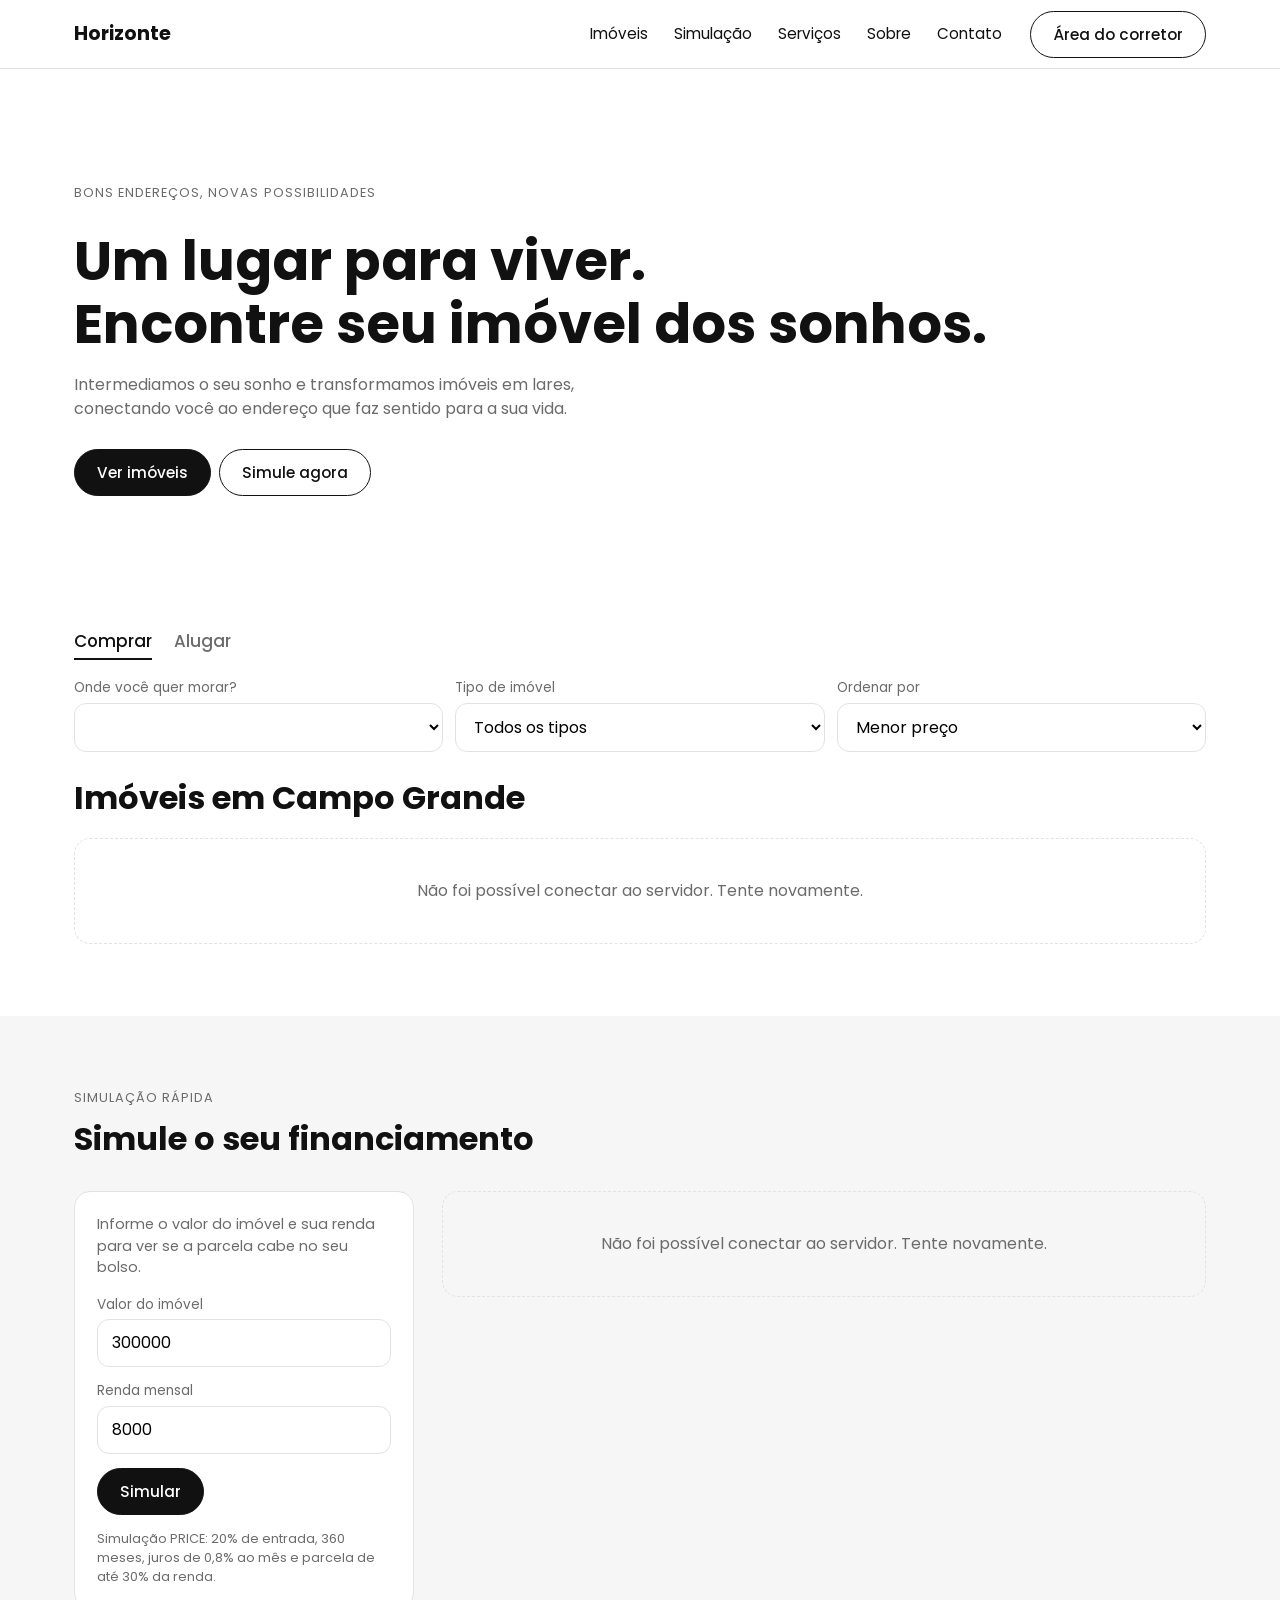
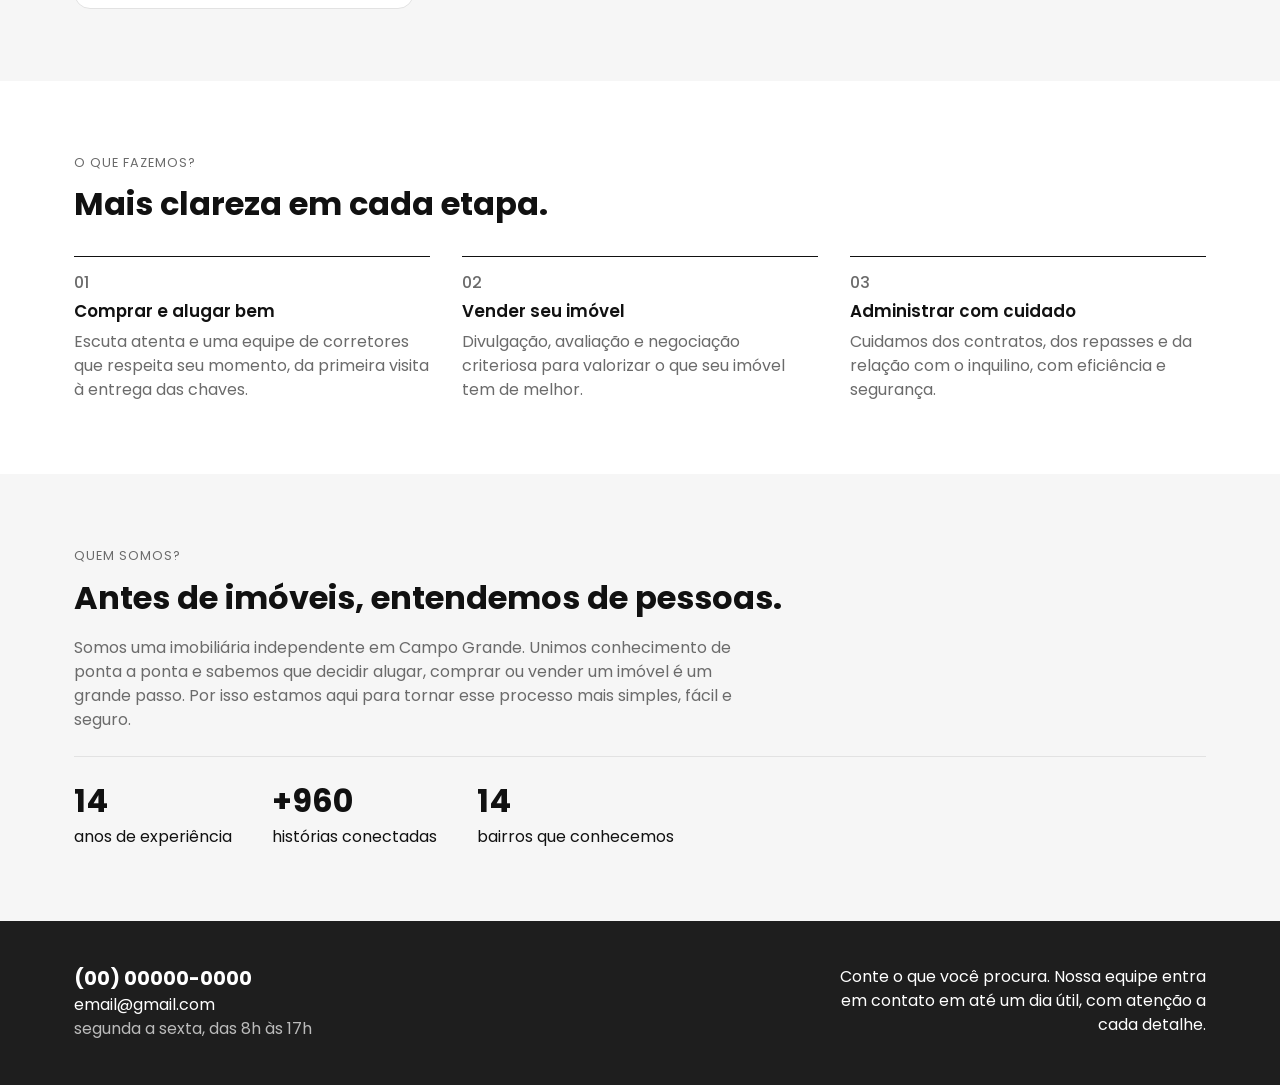
<file: docs/index.html>
<!doctype html>
<html lang="pt-BR">
  <head>
    <meta charset="UTF-8" />
    <meta name="viewport" content="width=device-width, initial-scale=1" />
    <title>Horizonte Imóveis</title>
    <link rel="stylesheet" href="style.css" />
  </head>
  <body data-pagina="site">
    <header class="topo">
      <div class="wrap">
        <a class="logo" href="#">Horizonte</a>
        <nav>
          <a href="#imoveis">Imóveis</a><a href="#simulacao">Simulação</a
          ><a href="#servicos">Serviços</a><a href="#sobre">Sobre</a
          ><a href="#contato">Contato</a>
        </nav>
        <a class="btn" href="sistema.html">Área do corretor</a>
      </div>
    </header>

    <main>
      <section class="hero">
        <div class="wrap">
          <p class="eyebrow">Bons endereços, novas possibilidades</p>
          <h1>Um lugar para viver.<br />Encontre seu imóvel dos sonhos.</h1>
          <p>
            Intermediamos o seu sonho e transformamos imóveis em lares,
            conectando você ao endereço que faz sentido para a sua vida.
          </p>
          <a class="btn dark" href="#imoveis">Ver imóveis</a
          ><a class="btn" href="#simulacao">Simule agora</a>
        </div>
      </section>

      <section id="imoveis">
        <div class="wrap">
          <div class="abas">
            <button class="aba on" data-f="Comprar">Comprar</button
            ><button class="aba" data-f="Alugar">Alugar</button>
          </div>
          <div class="filtros">
            <div>
              <label for="f-bairro">Onde você quer morar?</label
              ><select id="f-bairro"></select>
            </div>
            <div>
              <label for="f-tipo">Tipo de imóvel</label
              ><select id="f-tipo">
                <option value="">Todos os tipos</option>
                <option>Casa</option>
                <option>Apartamento</option>
                <option>Terreno</option>
              </select>
            </div>
            <div>
              <label for="f-ordem">Ordenar por</label
              ><select id="f-ordem">
                <option value="menor">Menor preço</option>
                <option value="maior">Maior preço</option>
                <option value="area">Maior área</option>
              </select>
            </div>
          </div>
          <div class="lista-info">
            <h2>Imóveis em Campo Grande</h2>
            <span class="mut" id="total"></span>
          </div>
          <div class="grade" id="lista"></div>
        </div>
      </section>

      <section id="simulacao" class="fundo-claro">
        <div class="wrap">
          <p class="eyebrow">Simulação rápida</p>
          <h2>Simule o seu financiamento</h2>
          <form class="sim" id="simulador">
            <div class="card">
              <p class="mut sim-dica">
                Informe o valor do imóvel e sua renda para ver se a parcela cabe
                no seu bolso.
              </p>
              <div class="campo">
                <label for="s-imovel">Valor do imóvel</label
                ><input
                  id="s-imovel"
                  inputmode="decimal"
                  placeholder="R$ 300.000,00"
                  value="300000"
                />
              </div>
              <div class="campo">
                <label for="s-renda">Renda mensal</label
                ><input
                  id="s-renda"
                  inputmode="decimal"
                  placeholder="R$ 8.000,00"
                  value="8000"
                />
              </div>
              <button class="btn dark" type="submit">Simular</button>
              <p class="mut sim-nota">
                Simulação PRICE: 20% de entrada, 360 meses, juros de 0,8% ao mês
                e parcela de até 30% da renda.
              </p>
            </div>
            <div class="tiles" id="resultado"></div>
          </form>
        </div>
      </section>

      <section id="servicos">
        <div class="wrap">
          <p class="eyebrow">O que fazemos?</p>
          <h2>Mais clareza em cada etapa.</h2>
          <div class="tres">
            <div>
              <span>01</span>
              <h3>Comprar e alugar bem</h3>
              <p class="mut">
                Escuta atenta e uma equipe de corretores que respeita seu
                momento, da primeira visita à entrega das chaves.
              </p>
            </div>
            <div>
              <span>02</span>
              <h3>Vender seu imóvel</h3>
              <p class="mut">
                Divulgação, avaliação e negociação criteriosa para valorizar o
                que seu imóvel tem de melhor.
              </p>
            </div>
            <div>
              <span>03</span>
              <h3>Administrar com cuidado</h3>
              <p class="mut">
                Cuidamos dos contratos, dos repasses e da relação com o
                inquilino, com eficiência e segurança.
              </p>
            </div>
          </div>
        </div>
      </section>

      <section id="sobre" class="fundo-claro">
        <div class="wrap">
          <p class="eyebrow">Quem somos?</p>
          <h2>Antes de imóveis, entendemos de pessoas.</h2>
          <p class="mut sobre-texto">
            Somos uma imobiliária independente em Campo Grande. Unimos
            conhecimento de ponta a ponta e sabemos que decidir alugar, comprar
            ou vender um imóvel é um grande passo. Por isso estamos aqui para
            tornar esse processo mais simples, fácil e seguro.
          </p>
          <div class="stats">
            <div><b>14</b>anos de experiência</div>
            <div><b>+960</b>histórias conectadas</div>
            <div><b>14</b>bairros que conhecemos</div>
          </div>
        </div>
      </section>
    </main>

    <footer class="rodape" id="contato">
      <div class="wrap">
        <div>
          <b>(00) 00000-0000</b><br />email@gmail.com<br /><span
            >segunda a sexta, das 8h às 17h</span
          >
        </div>
        <p>
          Conte o que você procura. Nossa equipe entra em contato em até um dia
          útil, com atenção a cada detalhe.
        </p>
      </div>
    </footer>

    <script src="app.js"></script>
  </body>
</html>
</file>
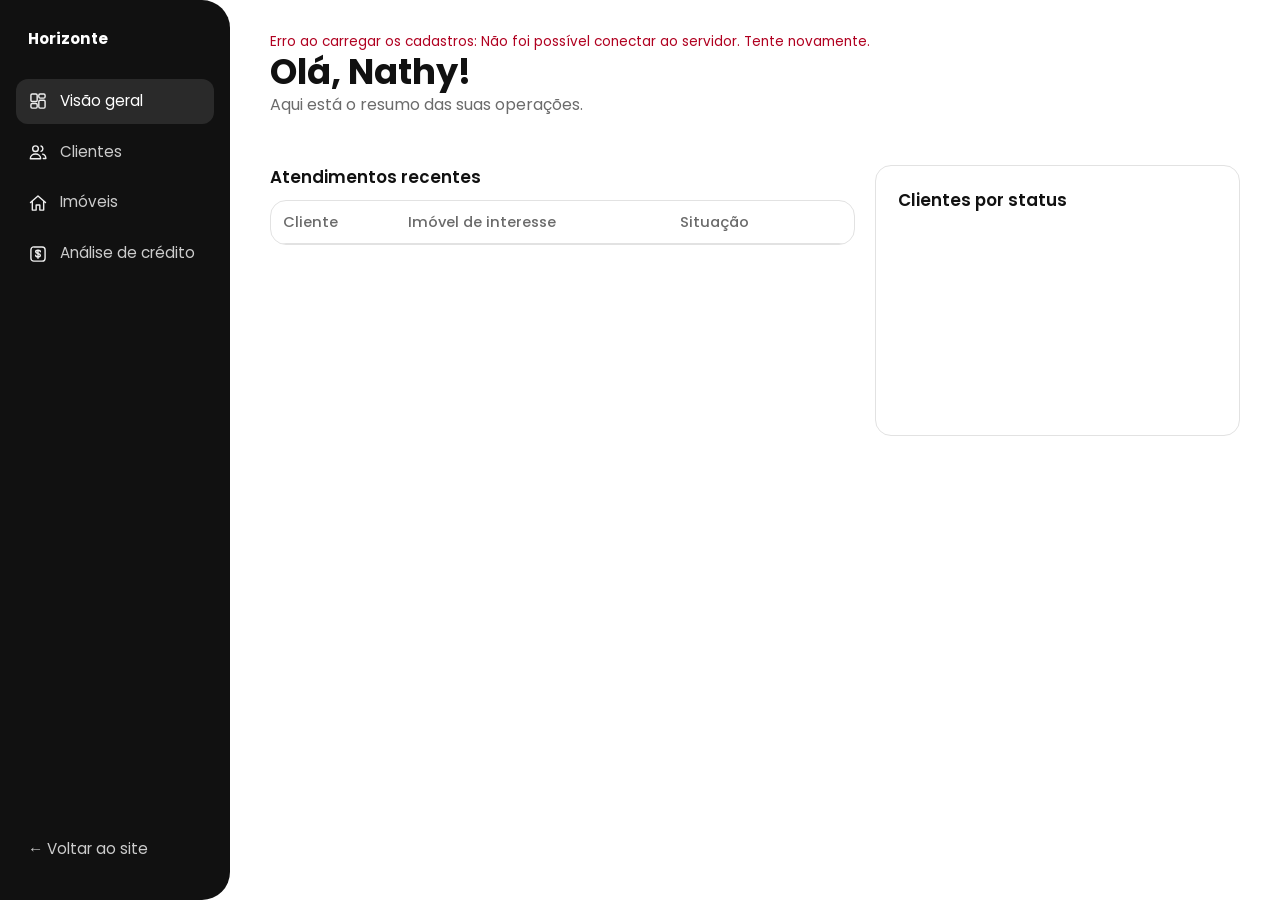
<file: docs/sistema.html>
<!doctype html>
<html lang="pt-BR">
  <head>
    <meta charset="UTF-8" />
    <meta name="viewport" content="width=device-width, initial-scale=1" />
    <title>Sistema do corretor | Horizonte</title>
    <link rel="stylesheet" href="style.css" />
  </head>
  <body data-pagina="sistema">
    <div class="app">
      <aside class="lateral">
        <a class="logo" href="index.html">Horizonte</a>
        <a href="#geral"><img src="img/painel.svg" alt="" />Visão geral</a>
        <a href="#clientes"><img src="img/grupo.svg" alt="" />Clientes</a>
        <a href="#imoveis"><img src="img/casa.svg" alt="" />Imóveis</a>
        <a href="#analise"
          ><img src="img/financiar.svg" alt="" />Análise de crédito</a
        >
        <a class="sair" href="index.html">← Voltar ao site</a>
      </aside>

      <main class="main">
        <p class="erro" id="aviso" hidden></p>
        <section class="view" id="geral">
          <div class="cab">
            <div>
              <h1>Olá, Nathy!</h1>
              <p class="mut">Aqui está o resumo das suas operações.</p>
            </div>
          </div>
          <div class="kpis" id="kpis"></div>
          <div class="duas">
            <div>
              <h3 class="titulo-tabela">Atendimentos recentes</h3>
              <div class="tabela">
                <table>
                  <thead>
                    <tr>
                      <th>Cliente</th>
                      <th>Imóvel de interesse</th>
                      <th>Situação</th>
                      <th></th>
                    </tr>
                  </thead>
                  <tbody id="recentes"></tbody>
                </table>
              </div>
            </div>
            <div class="card">
              <h3>Clientes por status</h3>
              <div class="barras" id="grafico"></div>
            </div>
          </div>
        </section>
        <section class="view" id="clientes">
          <div class="cab">
            <div>
              <h1>Clientes</h1>
              <p class="mut">
                Cadastre clientes e use-os na análise de crédito.
              </p>
            </div>
            <button class="btn dark" id="novo-cliente">+ Cadastrar</button>
          </div>
          <div class="tabela">
            <table>
              <thead>
                <tr>
                  <th>Cliente</th>
                  <th>CPF</th>
                  <th>Renda mensal</th>
                  <th>Imóvel de interesse</th>
                  <th>Status</th>
                  <th></th>
                </tr>
              </thead>
              <tbody id="tab-clientes"></tbody>
            </table>
          </div>
        </section>
        <section class="view" id="imoveis">
          <div class="cab">
            <div>
              <h1>Imóveis</h1>
              <p class="mut">
                Os imóveis cadastrados aparecem na hora no site.
              </p>
            </div>
            <button class="btn dark" id="novo-imovel">+ Cadastrar</button>
          </div>
          <div class="grade" id="grade-imoveis"></div>
        </section>
        <section class="view" id="analise">
          <div class="cab">
            <div>
              <h1>Análise de crédito</h1>
              <p class="mut">
                Verifique o CPF, analise os critérios e consulte o resultado.
              </p>
            </div>
          </div>
          <div class="analise">
            <form class="card" id="form-analise">
              <div class="campo">
                <label for="a-cliente">Cliente cadastrado</label
                ><select id="a-cliente"></select>
              </div>
              <div class="campo">
                <label for="a-cpf">CPF do cliente</label
                ><input
                  id="a-cpf"
                  inputmode="numeric"
                  placeholder="000.000.000-00"
                />
              </div>
              <div class="campo">
                <label for="a-codigo">Código do imóvel desejado</label
                ><input
                  id="a-codigo"
                  type="number"
                  min="1"
                  placeholder="Ex.: 1"
                />
              </div>
              <button class="btn dark" type="submit">Executar análise</button>
              <p class="mut nota-cpf">
                CPFs de teste: 111.444.777-35 (com restrição) · 123.456.789-09
                (negativado) · 529.982.247-25 (regular, score 750). Outros CPFs
                válidos são regulares (score 600).
              </p>
            </form>
            <div class="card">
              <h3 class="titulo-etapas">Etapas da análise</h3>
              <div id="etapas">
                <p class="mut">Execute a análise para ver as etapas.</p>
              </div>
            </div>
            <div class="card">
              <h3 class="titulo-resultado">Resultado</h3>
              <div id="res"><p class="mut">Aguardando análise.</p></div>
            </div>
          </div>
        </section>
      </main>
    </div>

    <dialog id="dlg-cliente">
      <form>
        <h2>Cadastrar cliente</h2>
        <div class="campo">
          <label for="c-nome">Nome completo</label
          ><input id="c-nome" placeholder="Ex.: Maria Silva" />
        </div>
        <div class="linha2">
          <div class="campo">
            <label for="c-cpf">CPF</label
            ><input
              id="c-cpf"
              inputmode="numeric"
              placeholder="000.000.000-00"
            />
          </div>
          <div class="campo">
            <label for="c-renda">Renda mensal (R$)</label
            ><input id="c-renda" inputmode="decimal" placeholder="6000" />
          </div>
        </div>
        <div class="campo">
          <label for="c-imovel">Imóvel de interesse</label
          ><select id="c-imovel"></select>
        </div>
        <p class="erro"></p>
        <div class="acoes">
          <button class="btn" type="button" data-fechar>Cancelar</button
          ><button class="btn dark" type="submit">Salvar</button>
        </div>
      </form>
    </dialog>

    <dialog id="dlg-imovel">
      <form>
        <h2>Cadastrar imóvel</h2>
        <div class="campo">
          <label for="i-endereco">Endereço</label
          ><input id="i-endereco" placeholder="Ex.: Rua das Flores, 100" />
        </div>
        <div class="linha2">
          <div class="campo">
            <label for="i-bairro">Bairro</label
            ><input id="i-bairro" placeholder="Ex.: Pioneiros" />
          </div>
          <div class="campo">
            <label for="i-tipo">Tipo</label
            ><select id="i-tipo">
              <option>Casa</option>
              <option>Apartamento</option>
              <option>Terreno</option>
            </select>
          </div>
        </div>
        <div class="linha2">
          <div class="campo">
            <label for="i-fin">Finalidade</label
            ><select id="i-fin">
              <option>Comprar</option>
              <option>Alugar</option>
            </select>
          </div>
          <div class="campo">
            <label for="i-preco" id="rotulo-preco">Preço de venda (R$)</label
            ><input id="i-preco" inputmode="decimal" placeholder="350000" />
          </div>
        </div>
        <div class="linha2">
          <div class="campo">
            <label for="i-quartos">Quartos</label
            ><input id="i-quartos" type="number" min="0" value="2" />
          </div>
          <div class="campo">
            <label for="i-banheiros">Banheiros</label
            ><input id="i-banheiros" type="number" min="0" value="1" />
          </div>
        </div>
        <div class="campo">
          <label for="i-area">Área (m²)</label
          ><input id="i-area" inputmode="decimal" placeholder="85" />
        </div>
        <p class="erro"></p>
        <div class="acoes">
          <button class="btn" type="button" data-fechar>Cancelar</button
          ><button class="btn dark" type="submit">Salvar</button>
        </div>
      </form>
    </dialog>

    <script src="app.js"></script>
  </body>
</html>
</file>
<file: docs/style.css>
@import url("https://fonts.googleapis.com/css2?family=Poppins:wght@400;500;600;700&display=swap");

* {
  box-sizing: border-box;
  margin: 0;
  padding: 0;
}

body {
  font-family: Poppins, sans-serif;
  font-size: 16px;
  font-weight: 400;
  line-height: 1.5;
  color: #111;
  background-color: #fff;
}

a {
  color: inherit;
  text-decoration: none;
}

img {
  display: block;
}

h1 {
  font-size: clamp(2rem, 4.5vw, 3.4rem);
  line-height: 1.15;
  font-weight: 700;
}

h2 {
  font-size: clamp(1.5rem, 2.6vw, 2rem);
  font-weight: 700;
}

h3 {
  font-size: 1.05rem;
  font-weight: 600;
}

section {
  padding: 72px 0;
}

.wrap {
  max-width: 1180px;
  margin: 0 auto;
  padding: 0 24px;
}

.mut {
  color: #6b6b6b;
}

.eyebrow {
  font-size: 0.8rem;
  letter-spacing: 0.08em;
  text-transform: uppercase;
  color: #6b6b6b;
  margin-bottom: 8px;
}

.fundo-claro {
  background-color: #f6f6f6;
}

.larga {
  grid-column: 1 / -1;
}

.btn {
  display: inline-flex;
  align-items: center;
  gap: 8px;
  padding: 11px 22px;
  border: 1px solid #111;
  border-radius: 999px;
  background-color: #fff;
  font-family: Poppins;
  font-size: 0.95rem;
  font-weight: 500;
  line-height: normal;
  cursor: pointer;
  transition: 0.15s;
}

.btn:hover {
  background-color: #f6f6f6;
}

.btn.dark {
  background-color: #111;
  color: #fff;
}

.btn.dark:hover {
  background-color: #333;
}

.btn.sm {
  padding: 6px 14px;
  font-size: 0.85rem;
  border-radius: 10px;
}

label {
  display: block;
  font-size: 0.85rem;
  color: #6b6b6b;
  margin-bottom: 4px;
}

input,
select {
  width: 100%;
  padding: 11px 14px;
  border: 1px solid #e2e2e2;
  border-radius: 12px;
  font-family: inherit;
  font-size: inherit;
  font-weight: inherit;
  line-height: inherit;
  background-color: #fff;
  outline: 0;
}

input:focus,
select:focus {
  border-color: #111;
}

.campo {
  margin-bottom: 14px;
}

.erro {
  color: #b00020;
  font-size: 0.85rem;
  min-height: 1.3em;
}

.linha2 {
  display: grid;
  grid-template-columns: 1fr 1fr;
  gap: 12px;
}

.acoes {
  display: flex;
  justify-content: flex-end;
  gap: 8px;
  margin-top: 6px;
}

.topo {
  position: sticky;
  top: 0;
  z-index: 5;
  background-color: #fffffff2;
  backdrop-filter: blur(8px);
  border-bottom: 1px solid #e2e2e2;
}

.topo .wrap {
  display: flex;
  align-items: center;
  gap: 28px;
  height: 68px;
}

.logo {
  font-weight: 700;
  font-size: 1.2rem;
  margin-right: auto;
}

.topo nav {
  display: flex;
  gap: 26px;
  font-size: 0.95rem;
}

.topo nav a:hover {
  text-decoration: underline;
}

.hero {
  padding: 96px 0 56px;
}

.hero p {
  max-width: 520px;
  margin: 18px 0 28px;
  color: #6b6b6b;
}

.hero .btn + .btn {
  margin-left: 8px;
}

.abas {
  display: flex;
  gap: 22px;
  margin-bottom: 18px;
}

.aba {
  background: none;
  border: 0;
  border-bottom: 2px solid transparent;
  padding: 4px 0;
  font-family: Poppins;
  font-size: 1.05rem;
  font-weight: 500;
  line-height: normal;
  color: #6b6b6b;
  cursor: pointer;
}

.aba.on {
  color: #111;
  border-color: #111;
}

.filtros {
  display: grid;
  grid-template-columns: repeat(3, 1fr);
  gap: 12px;
  margin-bottom: 22px;
}

.lista-info {
  display: flex;
  justify-content: space-between;
  align-items: baseline;
  margin-bottom: 16px;
}

.grade {
  display: grid;
  grid-template-columns: repeat(auto-fill, minmax(260px, 1fr));
  gap: 20px;
}

.vazio {
  grid-column: 1 / -1;
  padding: 40px;
  text-align: center;
  color: #6b6b6b;
  border: 1px dashed #e2e2e2;
  border-radius: 16px;
}

.im {
  display: flex;
  flex-direction: column;
  border: 1px solid #e2e2e2;
  border-radius: 16px;
  overflow: hidden;
  background-color: #fff;
}

.im img {
  width: 100%;
  height: 160px;
  object-fit: cover;
}

.im .corpo {
  display: flex;
  flex-direction: column;
  flex: 1;
  gap: 2px;
  padding: 14px 16px;
}

.im .preco {
  font-size: 1.25rem;
  font-weight: 700;
  margin: 4px 0;
}

.im .preco small {
  font-weight: 400;
}

.im .codigo {
  font-size: 0.78rem;
  margin-top: 6px;
}

.im .meta {
  display: flex;
  gap: 14px;
  margin-top: auto;
  padding-top: 8px;
  font-size: 0.85rem;
  color: #6b6b6b;
}

.im .meta span {
  display: flex;
  align-items: center;
  gap: 5px;
}

.im .meta img {
  width: 16px;
  height: 16px;
  opacity: 0.5;
}

.im .rm {
  align-self: flex-start;
  margin-top: 10px;
}

.sim {
  display: grid;
  grid-template-columns: 340px 1fr;
  gap: 28px;
  margin-top: 28px;
  align-items: start;
}

.card {
  background-color: #fff;
  border: 1px solid #e2e2e2;
  border-radius: 16px;
  padding: 22px;
}

.sim-dica {
  margin-bottom: 16px;
  font-size: 0.9rem;
}

.sim-nota {
  margin-top: 14px;
  font-size: 0.8rem;
}

.tiles {
  display: grid;
  grid-template-columns: repeat(3, 1fr);
  gap: 14px;
}

.tile {
  background-color: #fff;
  border: 1px solid #e2e2e2;
  border-radius: 16px;
  padding: 18px;
}

.tile small {
  display: block;
  font-size: 0.8rem;
  color: #6b6b6b;
}

.tile b {
  font-size: 1.2rem;
}

.tile.ok {
  background-color: #93ffa3;
  border-color: #93ffa3;
}

.tile.no {
  background-color: #ffe3e3;
  border-color: #ffe3e3;
}

.tres {
  display: grid;
  grid-template-columns: repeat(3, 1fr);
  gap: 32px;
  margin-top: 28px;
}

.tres div {
  border-top: 1px solid #111;
  padding-top: 14px;
}

.tres span {
  color: #6b6b6b;
  font-weight: 500;
}

.tres h3 {
  margin: 4px 0 6px;
}

.stats {
  display: flex;
  gap: 40px;
  margin-top: 24px;
  padding-top: 20px;
  border-top: 1px solid #e2e2e2;
}

.stats b {
  display: block;
  font-size: 2rem;
}

.sobre-texto {
  max-width: 680px;
  margin-top: 14px;
}

.rodape {
  background-color: #1e1e1e;
  color: #fff;
  padding: 44px 0;
}

.rodape .wrap {
  display: flex;
  justify-content: space-between;
  flex-wrap: wrap;
  gap: 24px;
}

.rodape b {
  font-size: 1.2rem;
}

.rodape span {
  color: #bbb;
}

.rodape p {
  max-width: 380px;
  text-align: right;
}

.app {
  display: grid;
  grid-template-columns: 230px 1fr;
  min-height: 100vh;
}

.lateral {
  display: flex;
  flex-direction: column;
  gap: 6px;
  position: sticky;
  top: 0;
  height: 100vh;
  padding: 28px 16px;
  background-color: #111;
  color: #fff;
  border-radius: 0 28px 28px 0;
}

.lateral .logo {
  display: block;
  padding: 0 12px 22px;
  color: #fff;
}

.lateral a {
  display: flex;
  align-items: center;
  gap: 12px;
  padding: 11px 12px;
  border-radius: 12px;
  color: #ccc;
  font-size: 0.95rem;
}

.lateral a img {
  width: 20px;
  filter: invert(1);
}

.lateral a:hover,
.lateral a.on {
  background-color: #2a2a2a;
  color: #fff;
}

.lateral .sair {
  margin-top: auto;
}

.main {
  width: 100%;
  max-width: 1100px;
  min-width: 0;
  padding: 32px 40px 60px;
}

.main h1 {
  font-size: 2.2rem;
}

.view {
  display: none;
  padding: 0;
}

.view.on {
  display: block;
}

.cab {
  display: flex;
  justify-content: space-between;
  align-items: flex-end;
  flex-wrap: wrap;
  gap: 16px;
  margin-bottom: 24px;
}

.kpis {
  display: flex;
  flex-wrap: wrap;
  gap: 12px;
  margin-bottom: 24px;
}

.kpi {
  min-width: 130px;
  padding: 12px 22px;
  border: 1px solid #e2e2e2;
  border-radius: 16px;
}

.kpi b {
  display: block;
  font-size: 1.6rem;
  line-height: 1.2;
}

.kpi span {
  font-size: 0.85rem;
  color: #6b6b6b;
}

.duas {
  display: grid;
  grid-template-columns: 1.6fr 1fr;
  gap: 20px;
}

.titulo-tabela {
  margin-bottom: 10px;
}

.barras {
  display: flex;
  align-items: flex-end;
  gap: 12px;
  height: 190px;
  margin-top: 10px;
}

.barras div {
  display: flex;
  flex-direction: column;
  justify-content: flex-end;
  align-items: center;
  flex: 1;
  gap: 6px;
  height: 100%;
  font-size: 0.75rem;
  color: #6b6b6b;
  text-align: center;
}

.barras i {
  display: block;
  width: 100%;
  min-height: 4px;
  background-color: #93ffa3;
  border-radius: 10px 10px 4px 4px;
}

.tabela {
  border: 1px solid #e2e2e2;
  border-radius: 16px;
  overflow: auto;
}

table {
  width: 100%;
  border-collapse: collapse;
  font-size: 0.92rem;
}

th {
  text-align: left;
  font-weight: 500;
  color: #6b6b6b;
  padding: 10px 12px;
  border-bottom: 1px solid #e2e2e2;
}

td {
  padding: 12px;
  border-bottom: 1px solid #e2e2e2;
}

tr:last-child td {
  border-bottom: 0;
}

.tag {
  display: inline-block;
  padding: 2px 10px;
  border: 1px solid #111;
  border-radius: 8px;
  font-size: 0.78rem;
  font-weight: 600;
  text-transform: uppercase;
  white-space: nowrap;
}

.analise {
  display: grid;
  grid-template-columns: 300px 1fr 1fr;
  gap: 20px;
  align-items: start;
}

.etapa {
  display: flex;
  gap: 12px;
  padding: 10px 0;
  border-bottom: 1px solid #e2e2e2;
}

.etapa:last-child {
  border: 0;
}

.etapa small {
  display: block;
  color: #6b6b6b;
}

.bola {
  flex: none;
  display: grid;
  place-items: center;
  width: 30px;
  height: 30px;
  border-radius: 50%;
  background-color: #111;
  color: #fff;
  font-size: 0.85rem;
}

.bola.x {
  background-color: #fff;
  color: #111;
  border: 1.5px solid #111;
}

.titulo-etapas {
  margin-bottom: 8px;
}

.titulo-resultado {
  margin-bottom: 12px;
}

.nota-cpf {
  margin-top: 12px;
  font-size: 0.8rem;
}

.veredito {
  display: flex;
  align-items: center;
  gap: 12px;
  padding: 14px;
  margin-bottom: 14px;
  border: 1.5px solid #111;
  border-radius: 12px;
  font-weight: 700;
}

.dl {
  display: flex;
  justify-content: space-between;
  gap: 16px;
  padding: 6px 0;
  color: #6b6b6b;
}

.dl span:last-child {
  text-align: right;
  color: #111;
}

dialog {
  margin: auto;
  width: min(440px, 92vw);
  padding: 26px;
  border: 0;
  border-radius: 20px;
  box-shadow: 0 20px 60px #0004;
}

dialog::backdrop {
  background-color: #0006;
}

dialog h2 {
  margin-bottom: 16px;
}
.duas > *,
.analise > *,
.sim > * {
  min-width: 0;
}
</file>
